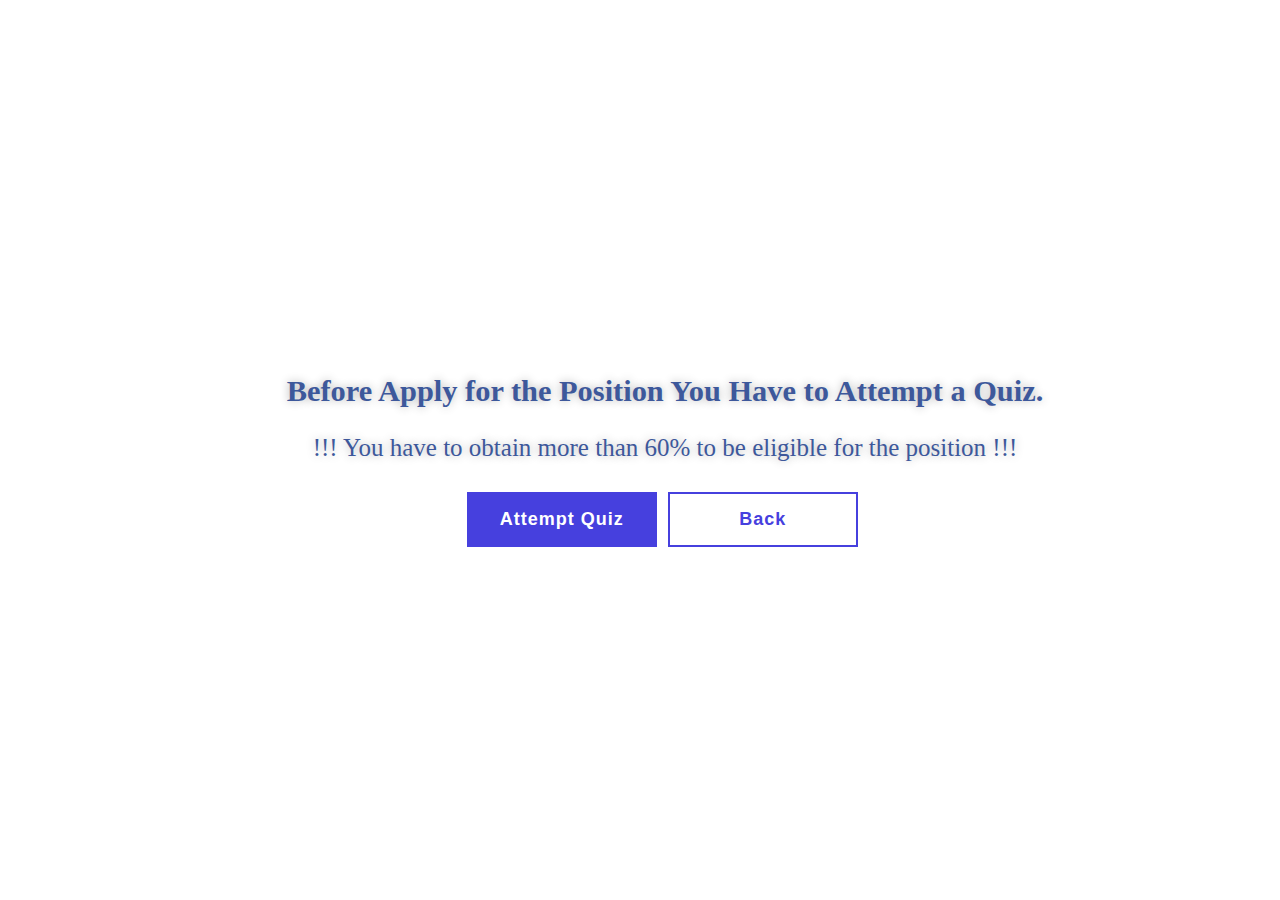
<file: application.html>
<!DOCTYPE html>
<html lang="en">
<head>
    <meta charset="UTF-8">
    <meta name="viewport" content="width=device-width, initial-scale=1.0">
    <link rel="stylesheet" href="quiz.css">
    <title>Quiz</title>

    <style>
        /* Style for the input field */
        input[type="email"] {
            width: 100%;
            padding: 10px;
            border: 1px solid #ccc;
            border-radius: 5px;
            font-size: 16px;
            margin-bottom: 10px;
            box-sizing: border-box; /* Ensure padding and border are included in the element's total width and height */
        }

        /* Style for the placeholder text */
        input[type="email"]::placeholder {
            color: #999; /* Placeholder text color */
        }

        /* Style for the input field when it has focus */
        input[type="email"]:focus {
            border-color: #66afe9; /* Border color when input is focused */
            outline: none; /* Remove the default focus outline */
        }
    </style>
    
</head>
<body>
    <main>
        <!-- <nav>
            navbar
        </nav> -->
        <div class="container">
            <section class="quiz-section">
                <div class="quiz-box">
                    <h1>Codehal Quiz</h1>
                    <div class="quiz-header">
                        <span>Quiz Website</span>
                        <span class="header-score">Score: 0 / 5</span>
                    </div>
                    <h2 class="question-text">What does HTML stand for?</h2>
                    <div class="option-list">
                    </div>
                    <div class="quiz-footer">
                        <span class="question-total">1 of 5 Questions</span>
                        <button class="next-btn">Next</button>
                    </div>
                </div>
                <div class="result-box">
                    <h2>Quiz Result!</h2>
                    <div class="percentage-container">
                        <div class="circular-progress">
                            <span class="progress-value">0%</span>
                        </div>
                        <span class="score-text">Your Score 0 out of 5</span>
                    </div>
                    <div class="buttons">
                        <!-- <button type="submit" class="finishAttempt-btn"> <a href="popup.html">Finish Attempt</a></button> -->
                        <form id="marksForm" method="post" action="marks.php">
                            <input type="hidden" name="marks" id="marksInput">
                            <input  autocomplete="off" type="email" name ="email" placeholder="Please insert your login email before finishing">
                            <button type="button" class="finishAttempt-btn" onclick="finalAttempt()"> Finish Attempt</button>
                        </form>
                        <button class="goHome-btn">Go To Home</button>
                    </div>
                </div>
            </section>
            <section class="home">
                <div class="home-content">
                    <h1>Before Apply for the Position You Have to Attempt a Quiz. </h1>
                    <p>!!! You have to obtain more than 60% to be eligible for the position !!!</p>
                    <div class="btns">
                        <button class="start-btn">
                            Attempt Quiz
                        </button>
                        <button class="back-btn">
                            Back
                        </button>
                    </div>
                    
                </div>
            </section>
        </div>
        
    </main>
    <script src="questions.js"></script>
    <script src="script.js"></script>
    <script>
        function finalAttempt() {
            // Assuming progressEndValue holds the marks obtained
            var marks = progressEndValue;

            // Set the value of the marks input field
            document.getElementById('marksInput').value = marks;

            // Submit the form
            document.getElementById('marksForm').submit();
        }
    </script>
</body>
</html>
</file>
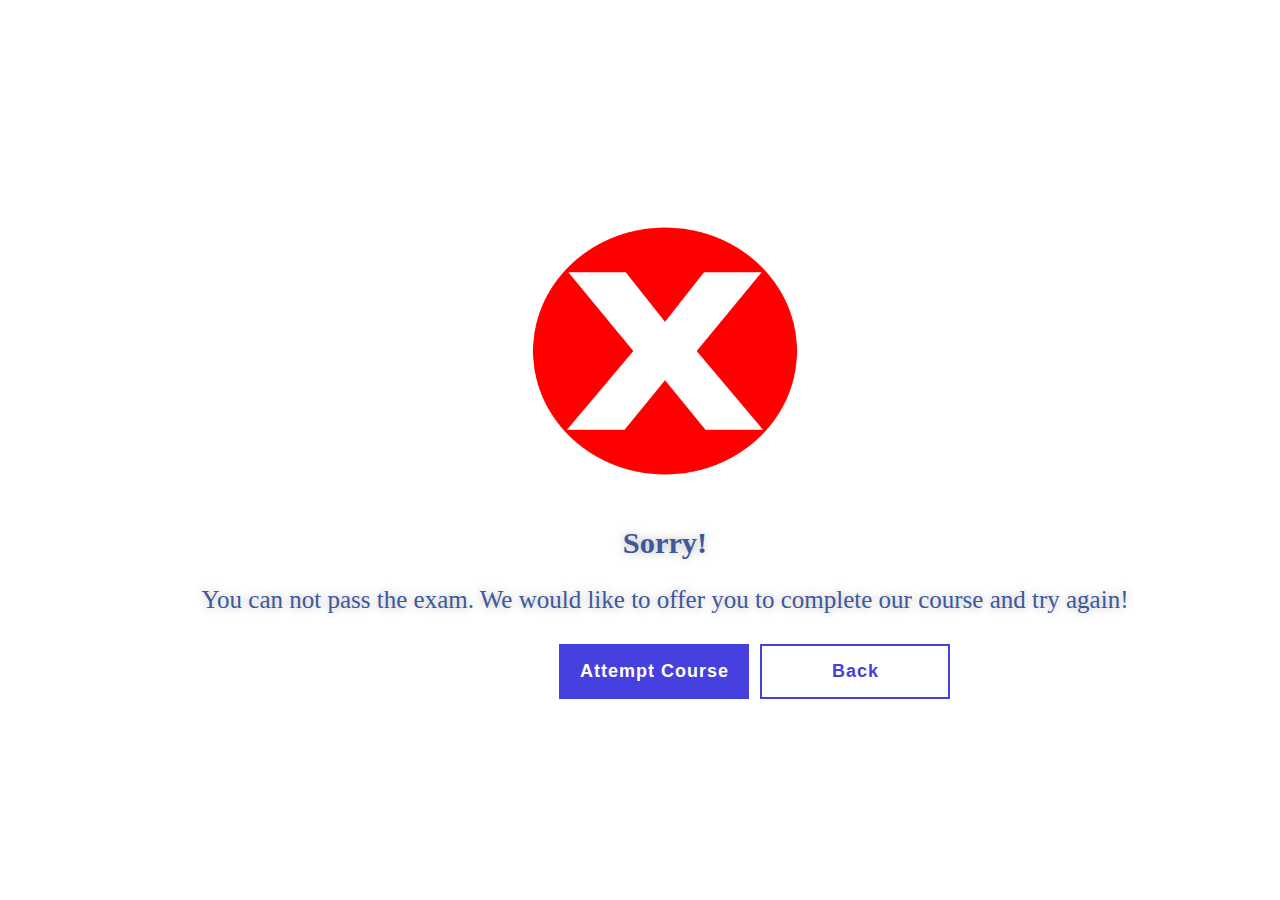
<file: failed.html>
<!DOCTYPE html>
<html lang="en">
<head>
    <meta charset="UTF-8">
    <meta name="viewport" content="width=device-width, initial-scale=1.0">
    <link rel="stylesheet" href="quiz.css">
    <title>Document</title>
</head>
<body>

    <section class="home" style="position:unset">
        <div class="home-content" style="text-align: center;">
            <img src="failed.jpg" alt="" style="width: 400px; height: 300px;">
            <h1 style="display: block;">Sorry! </h1>
            <p>You can not pass the exam. We would like to offer you to complete our course and try again!</p>
            <div class="btns">
                <button class="start-btn">
                    <a href="tutorial.html" style="text-decoration: none;color: #fff;">Attempt Course</a> 
                </button>
                <button class="back-btn">
                    Back
                </button>
            </div>
            
        </div>
    </section>
    
        <!-- <div class="popup ">
            <div class="home-content">
            <img src="failed.jpg" alt="" style="width: 290px; height: 300px; background: red;">
            <h1>Sorry! </h1>
            <p style="font-size: 25px;">You can not pass the exam. We would like to offer you to complete our course and try again!</p>
            <div class="btns">
                <button class="start-btn">
                    Attempt Quiz
                </button>
                <button class="back-btn">
                    Back
                </button>
            </div>
        </div>
        </div> -->
    
    <!-- <div class="popup">
        <img src="failed.jpg" alt="" style="width: 290px; height: 300px; background: red;">
        <h2 style="color: red;">Sorry!</h2>
        <p style="font-size: 25px;">You can not pass the exam. We would like to offer you to complete the course and try again!</p>
        <div class="fail_btns" style="display: flex;">
            <button type="button" style="margin: 30px;">Go to Course</button>
            <button type="button" style="margin: 30px;">Return</button>
        </div> 
        <div class="buttons">
            <button type="submit" > Go to Course</a></button>
            <button class="goHome-btn">Return Home</button>
        </div>
        <div class="btns">
            <button class="start-btn">
                Go to Course
            </button>
            <button class="back-btn">
                Return Home
            </button>
        </div>
    </div> -->
</body>
</html>
</file>
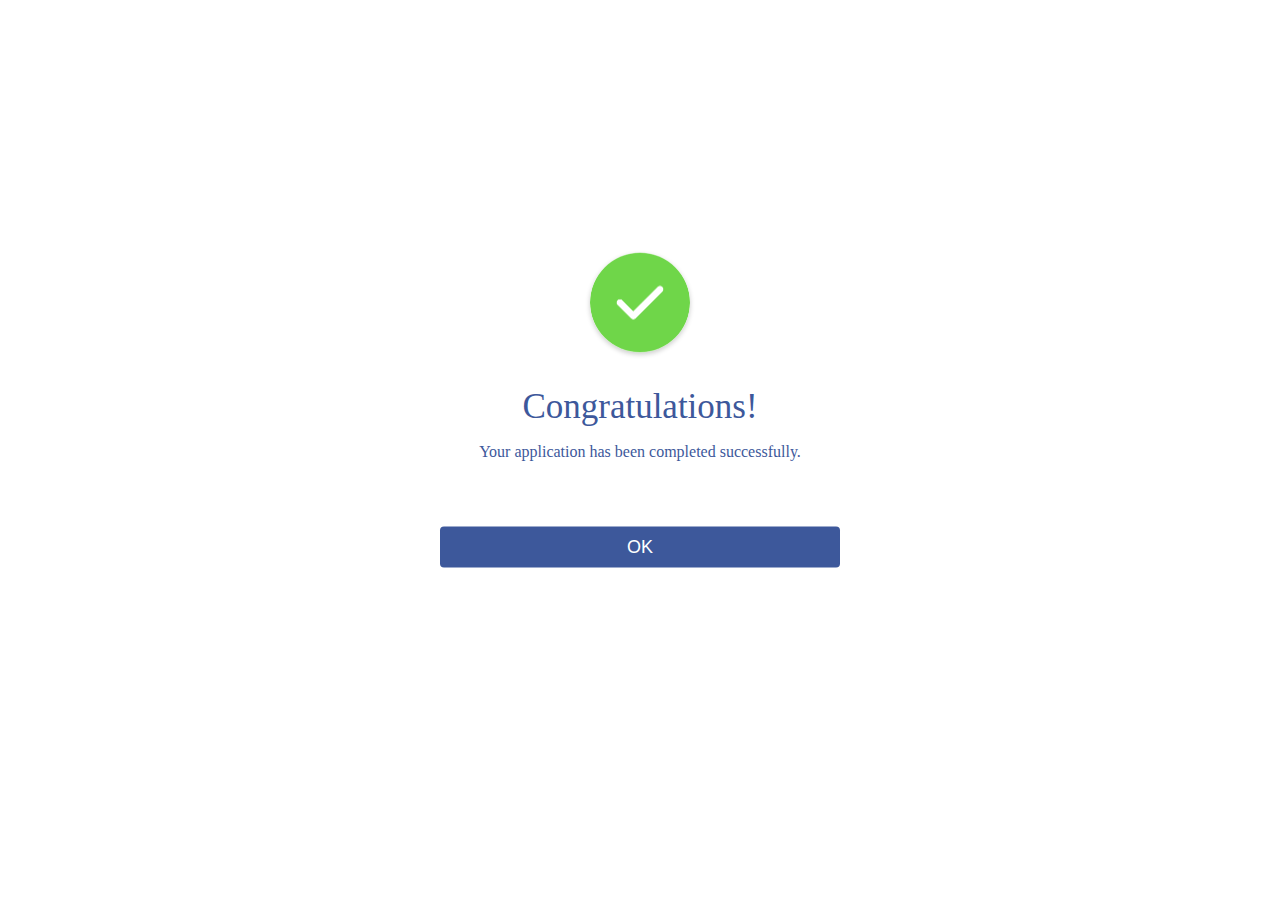
<file: popup.html>
<!DOCTYPE html>
<html lang="en">
<head>
    <meta charset="UTF-8">
    <meta name="viewport" content="width=device-width, initial-scale=1.0">
    <link rel="stylesheet" href="quiz.css">
    <title>Document</title>
</head>
<body>
    <div class="popup">
        <img src="tick.png" alt="">
        <h2>Congratulations!</h2>
        <p>Your application has been completed successfully.</p>
        <button type="button">OK</button>
    </div>
</body>
</html>
</file>
<file: quiz.css>
/* #3D589B
#3D589B */
body{
    overflow: hidden;
    margin: 0;
    padding: 0;
    color: #fff;
}
.container{
    display: flex;
    height: 100vh;
    width: 200%;
}
.home{
    height: 100vh;
    width: 100%;
    display: flex;
    justify-content: center;
    align-items: center;
    position: relative;
    left: -50%;
}
.home-content{
    /* max-width: 600px; */
    margin-left: 50px;
    align-items: center;
    flex-direction: column;

}
.home-content h1{
    font-size: 190%;
    font-weight: 700;
    color: #3D589B;
    display: flex;
    text-shadow: 0 0 10px rgba(0,0,0,.3);
}
.home-content p{
    font-size: 25px;
    text-align: center;
    color: #3D589B;
    text-shadow: 0 0 10px rgba(0,0,0,.3);
    margin-bottom: 30px;
}
.home-content .btns{
    margin-left: 180px;
}
.home-content .start-btn{
    width: 190px;
    height: 55px;
    background: #4640DE;
    font-size: 18px;
    color:#fff;
    border: none;
    letter-spacing: 1px;
    font-weight: 600;
    cursor: pointer;

}

.home-content .back-btn{
    width: 190px;
    height: 55px;
    margin-left: 7px;
    background: #fff;
    font-size: 18px;
    color:#4640DE;
    border: 2px solid #4640DE;
    letter-spacing: 1px;
    font-weight: 600;
    cursor: pointer;
    transition: .5s;
}
.home-content .back-btn:hover{
    background: #4640DE;
    color: #fff;
}




.quiz-section{
    position: relative;
    left: -60%;
    /* left: 0; */
    width: 100%;
    background: #09001d;
    display: flex;
    justify-content: center;
    align-items: center;
    z-index: 100;
    transition: .8s ease-in-out;
    transition-delay: .25s;
    
}
.quiz-section.active{
    left: 0;
} 
.quiz-section .quiz-box{
    position: relative;
    width: 500px;
    background:transparent;
    border: 2px solid #1c1f2b;
    border-radius: 6px;
    display: flex;
    flex-direction: column;
    padding: 20px 30px;
    opacity: 0;
    pointer-events: none;
    transform: scale(.9);
    transition: .3s ease;
    transition-delay: 0s;
}
.quiz-section .quiz-box.active{
    opacity: 1;
    pointer-events: auto;
    transform: scale(1);
    transition: 1s ease;
    transition-delay: 1s;
}
.quiz-box h1{
    font-size: 32px;
    text-align: center;
    background: linear-gradient(45deg, transparent, #3D589B, transparent);
}
.quiz-box .quiz-header{
    display: flex;
    justify-content: space-between;
    align-items: center;
    padding: 20px 0;
    border-bottom: 2px solid #3D589B;
    margin-bottom: 30px;
}
.quiz-header span{
    font-size: 18px;
    font-weight: 500;
}
.quiz-header .header-score{
    background: #3D589B;
    border-radius: 3px;
    padding: 7px;
}
.quiz-box .question-text{
    font-size: 24px;
    font-weight: 600;
}
.option-list .option{
    width: 100%;
    padding: 12px;
    background: transparent;
    border: 2px solid rgba(255,255,255,.2);
    border-radius: 4px;
    font-size: 17px;
    margin: 15px 0;
    cursor: pointer;
    transition: .3s;
}
.option-list .option:hover{
    background: rgba(255,255,255,.1);
    border-color: rgba(255,255,255,.1);
}

.option-list .option.correct{
    background: #09001d;
    color: #00a63d;
    border-color: #00a63d;
}
.option-list .option.incorrect{
    background: #09001d;
    color: #950132;
    border-color: #950132;
}
.option-list .option.disabled{
    pointer-events: none;

}
.quiz-box .quiz-footer{
    display: flex;
    justify-content: space-between;
    align-items: center;
    border-top: 2px solid #3D589B;
    padding-top: 20px;
    margin-top: 30px;
}
.quiz-footer .question-total{
    font-size: 16px;
    font-weight: 600;
}
.quiz-footer .next-btn{
    width: 100px;
    height: 45px;
    background: rgba(255,255,255,.1);
    border: 2px solid rgba(255,255,255,.1);
    outline: none;
    border-radius: 6px;
    color: rgba(255,255,255,.3);
    font-size: 16px;
    font-weight: 600;
    cursor: pointer;
    transition: .5s;
    pointer-events: none;
}
/*  background: #950170;
    border-color: #950170; */
.quiz-footer .next-btn.active{
    pointer-events: auto;
    background: #3D589B;
    border-color: #3D589B;
    color: #fff;
}
.quiz-footer .next-btn.active:hover{
    background: #3D589B;
    border-color: #3D589B;
}
.quiz-section .result-box{
    position: absolute;
    top: 50%;
    left: 50%;
    transform: translate(-50%,-50%)scale(.9);
    width: 500px;
    background: transparent;
    border: 2px solid #3D589B;
    border-radius: 6px;
    padding: 20px;
    display: flex;
    flex-direction: column;
    align-items: center;
    opacity: 0;
    pointer-events: none;
    transition: .3 ease;
}

.quiz-section .result-box.active{
    opacity: 1;
    pointer-events: auto;
    transform: translate(-50%,-50%)scale(1);
}
.result-box h2{
    font-size: 35px;

}
.result-box .percentage-container{
    width: 300px;
    display: flex;
    flex-direction: column;
    align-items: center;
    margin: 20px 0 40px;
}

.percentage-container .circular-progress{
    position: relative;
    width: 250px;
    height: 250px;
    background: conic-gradient(#3D589B 3.6deg, rgba(255,255,255,.1)0deg);
    border-radius: 50%;
    display: flex;
    justify-content: center;
    align-items: center;
}
.percentage-container .circular-progress::before{
    content: '';
    position: absolute;
    width: 210px;
    height: 210px;
    background: #09001d;
    border-radius: 50%;
}
.circular-progress .progress-value{
    position: relative;
    font-size: 35px;
    font-weight: 600;
}
.percentage-container .score-text{
    font-size: 26px;
    font-weight: 600;
    margin-top: 20px;
}
.result-box .buttons{
    display: flex;
}
.buttons button{
    width: 130px;
    height: 47px;
    background: #3D589B;
    border: 2px solid #3D589B;
    outline: none;
    border-radius: 6px;
    font-size: 16px;
    color: #fff;
    font-weight: 600;
    margin: 0 20px;
    cursor: pointer;
    transition: .5s;
}
.buttons button a{
    color: #fff;
    text-decoration: none;
}
.buttons button:nth-child(1):hover{
    background: #3D589B;
    color: #fff;
}
.buttons button:nth-child(2){
    background: transparent;
    color: #3D589B;
}
.buttons button:nth-child(2):hover{
    background: #3D589B;
    color: #fff;
}
.popup{
    width: 400px;
    background: #fff;
    border-radius: 6px;
    position: absolute;
    top: 50%;
    left: 50%;
    transform: translate(-50%,-50%);
    text-align: center;
    padding: 0 30px 30px;
    color: #3D589B;
}
.popup img{
    width: 100px;
    margin-top: -50px;
    border-radius: 50%;
    box-shadow: 0 2px 5px rgba(0, 0, 0, .2);

}
.popup h2{
    font-size: 35px;
    font-weight: 500;
    margin: 30px 0 10px;

}
.popup button{
    width: 100%;
    margin-top: 50px;
    padding: 10px 0;
    background: #3D589B;
    /* background: #6fd649; */
    color: #fff;
    border: 0;
    outline: none;
    font-size: 18px;
    border-radius: 4px;
    cursor: pointer;
}

.heading {
    color: #444;
    font-size: 40px;
    text-align: center;
    padding: 10px;
}

.tutorial-container {
    display: grid;
    grid-template-columns: 2fr 2fr;
    gap: 15px;
    align-items: flex-start;
    padding: 5px 5%;
}

.tutorial-container .main-video {
    width: 135%;
    background: #fff;
    border-radius: 5px;
    padding: 10px;
}

.tutorial-container .main-video video {
    width: 100%;
    border-radius: 5px;
}

.tutorial-container .main-video .title {
    color: #3D589B;
    font-size: 25px;
    padding-top: 15px;
    padding-bottom: 15px;
}

.tutorial-container .video-list {
    margin-left: 50%;
    border-radius: 5px;
    height: 650px;
    width: 300px;
    overflow-y: scroll;
}

.video-list::-webkit-scrollbar {
    width: 7px;
}

.video-list::-webkit-scrollbar-track {
    background: #ccc;
    border-radius: 50px;
}

.video-list::-webkit-scrollbar-thumb {
    background: #666;
    border-radius: 50px;
}

.video-list .vid {
    
    display: flex;
    align-items: center;
    gap: 15px;
    background: #f7f7f7;
    border-radius: 5px;
    margin: 10px;
    padding: 10px;
    border: 1px solid rgba(0, 0, 0, .1);
    cursor: pointer;
}
.video-list .vid:hover{
    background: #eee;
}
.video-list .vid.tutorial-active{
    background: #2980b9;
}

.video-list .vid.tutorial-active .title{
    color: #fff;
}
.video-list .vid .title{
    color: #333;
    font-size: 17px;
}
.video-list .vid video {
    width: 100px;
    border-radius: 5px;
}
</file>
